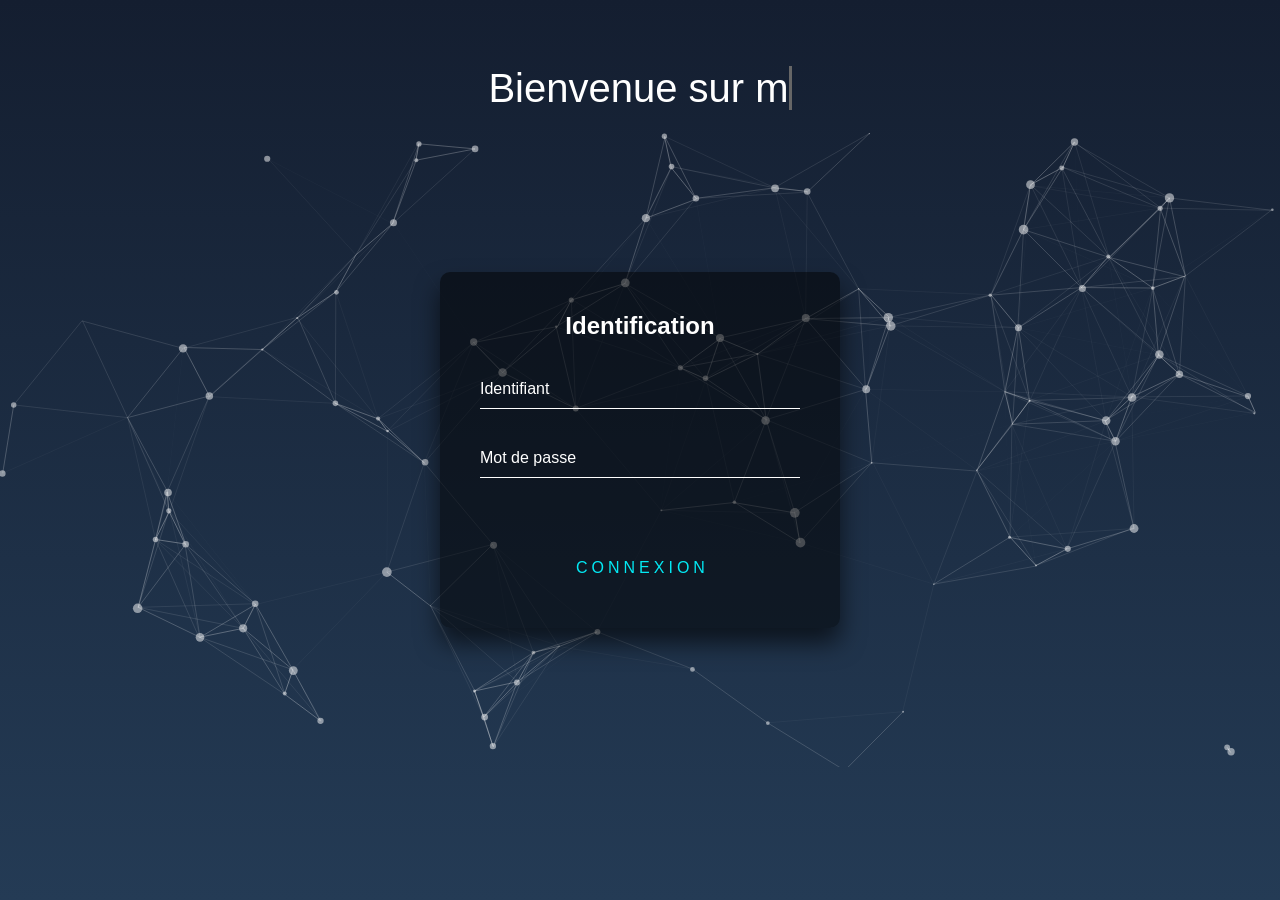
<file: index.html>
<!DOCTYPE html>
<html lang="en">
<head>
  <meta charset="UTF-8">
  <title>Identification</title>

  <link rel="stylesheet" type="text/css" href="portfolio/css/login.css">
  <script src="login.js"></script>
  <link rel="icon" href="portfolio/img/logo/person-fill-lock.svg" type="image/svg+xml">

  <script type="text/javascript">
    document.addEventListener('contextmenu', function(e) {
      e.preventDefault();
    });
  </script>

</head>

<body>

<header>
    <h1>Bienvenue
      <span
              class="txt-rotate"
              data-period="2000"
              data-rotate='[ "sur mon Portfolio." ]'></span>
    </h1>
</header>


  <div id="particles-js">
    <script src="particles.js-master/particles.js"></script>
    <script src="particles.js-master/app.js"></script>
  </div>


<div class="login-box">
  <h2>Identification</h2>
  <form onsubmit="return validateForm(event)">
    <div class="user-box">
      <input type="text" id="username" name="" required="">
      <label>Identifiant</label>
    </div>
    <div class="user-box">
      <input type="password" id="password" name="" required="">
      <label>Mot de passe</label>
    </div>
    <div style="display: flex; justify-content: center;">
      <a href="#">
        <button style=" background-color: transparent;  border: none;" type="submit" class="login-button">
          <span></span>
          <span></span>
          <span></span>
          <span></span>
          Connexion
        </button>
      </a>
    </div>
    <p class="error-message" id="error-msg"></p>
  </form>
</div>

</body>
</html>
</file>
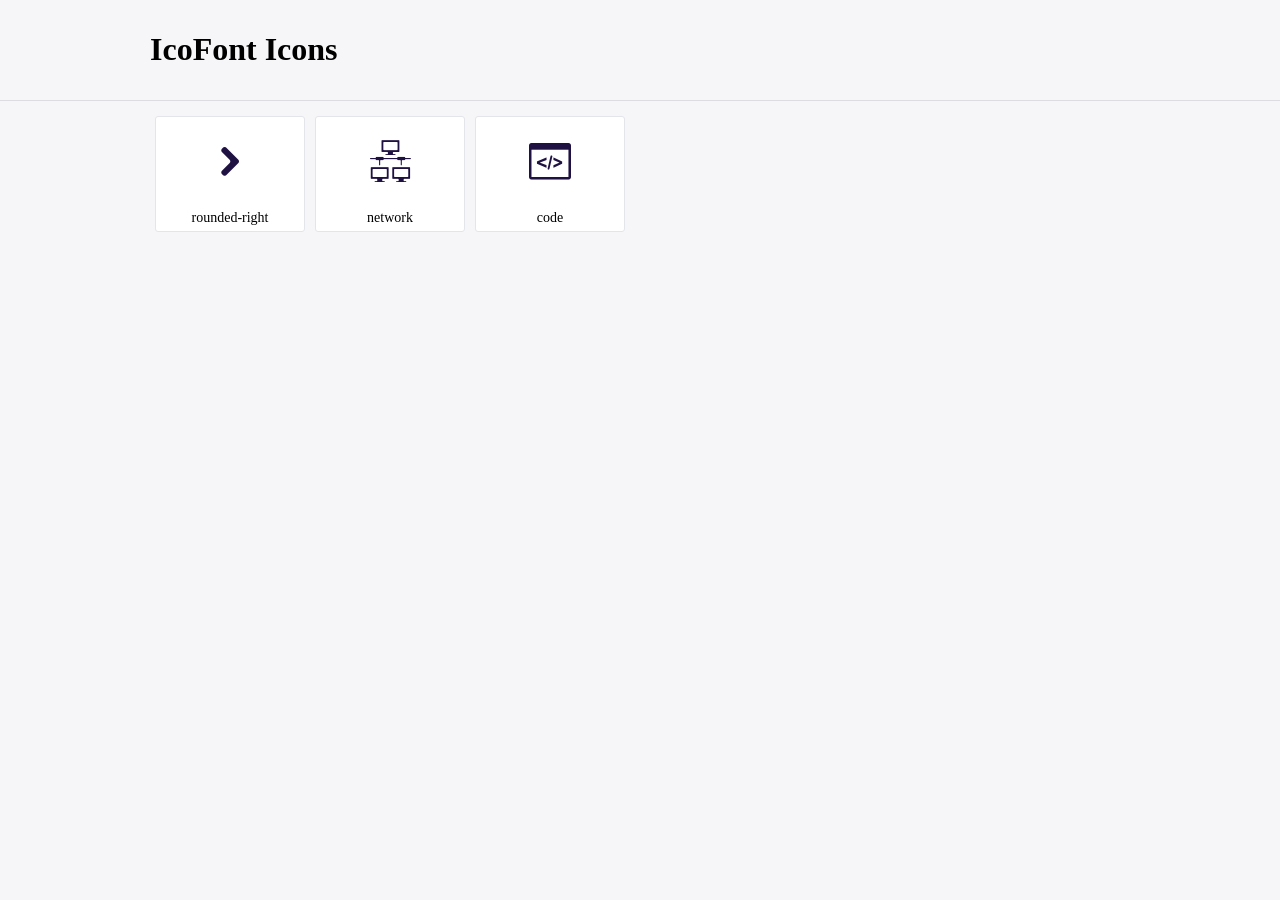
<file: icofont/demo.html>
<!DOCTYPE html>
	<html>
	<head>
		<meta charset="utf-8">
		<title>Examples | IcoFont</title>
		<link rel="stylesheet" type="text/css" href="./icofont.min.css">
		<style type="text/css">
			body {
				margin: 0;
				padding: 0;
				background: #F6F6F9;
			}
			.header {
				border-bottom: 1px solid #DCDCE1;
				padding: 10px 0;
				margin-bottom: 10px;
			}
			.container {
				width: 980px;
				margin: 0 auto;
			}
			.ico-title {
				font-size: 2em;
			}
			.iconlist {
				margin: 0;
				padding: 0;
				list-style: none;
				text-align: center;
				width: 100%;
				display: flex;
				flex-wrap: wrap;
				flex-direction: row;
			}
			.iconlist li {
				position: relative;
				margin: 5px;
				width: 150px;
				cursor: pointer;
			}
			.iconlist li .icon-holder {
				position: relative;
				text-align: center;
				border-radius: 3px;
				overflow: hidden;
				padding-bottom: 5px;
				background: #ffffff;
				border: 1px solid #E4E5EA;
				transition: all 0.2s linear 0s;
			}
			.iconlist li .icon-holder:hover {
				background: #00C3DA;
				color: #ffffff;
			}
			.iconlist li .icon-holder:hover .icon i {
				color: #ffffff;
			}
			.iconlist li .icon-holder .icon {
				padding: 20px;
				text-align: center;
			}
			.iconlist li .icon-holder .icon i {
				font-size: 3em;
				color: #1F1142;
			}
			.iconlist li .icon-holder span {
				font-size: 14px;
				display: block;
				margin-top: 5px;
				border-radius: 3px;
			}
		</style>
	</head>
	<body>
	<div class="header">
		<div class="container">
			<h1 class="ico-title"> IcoFont Icons </h1>
		</div>
	</div>
	<div class="container">
		<ul class="iconlist">
		
		<li>
			<div class="icon-holder">
				<div class="icon"> 
					<i class="icofont-rounded-right"></i>
				</div> 
				<span> rounded-right </span>
				
			</div>
		</li>
		
		<li>
			<div class="icon-holder">
				<div class="icon"> 
					<i class="icofont-network"></i>
				</div> 
				<span> network </span>
				
			</div>
		</li>
		
		<li>
			<div class="icon-holder">
				<div class="icon"> 
					<i class="icofont-code"></i>
				</div> 
				<span> code </span>
				
			</div>
		</li>
		
		</ul>
	</div>	
	</body>
	</html>
</file>
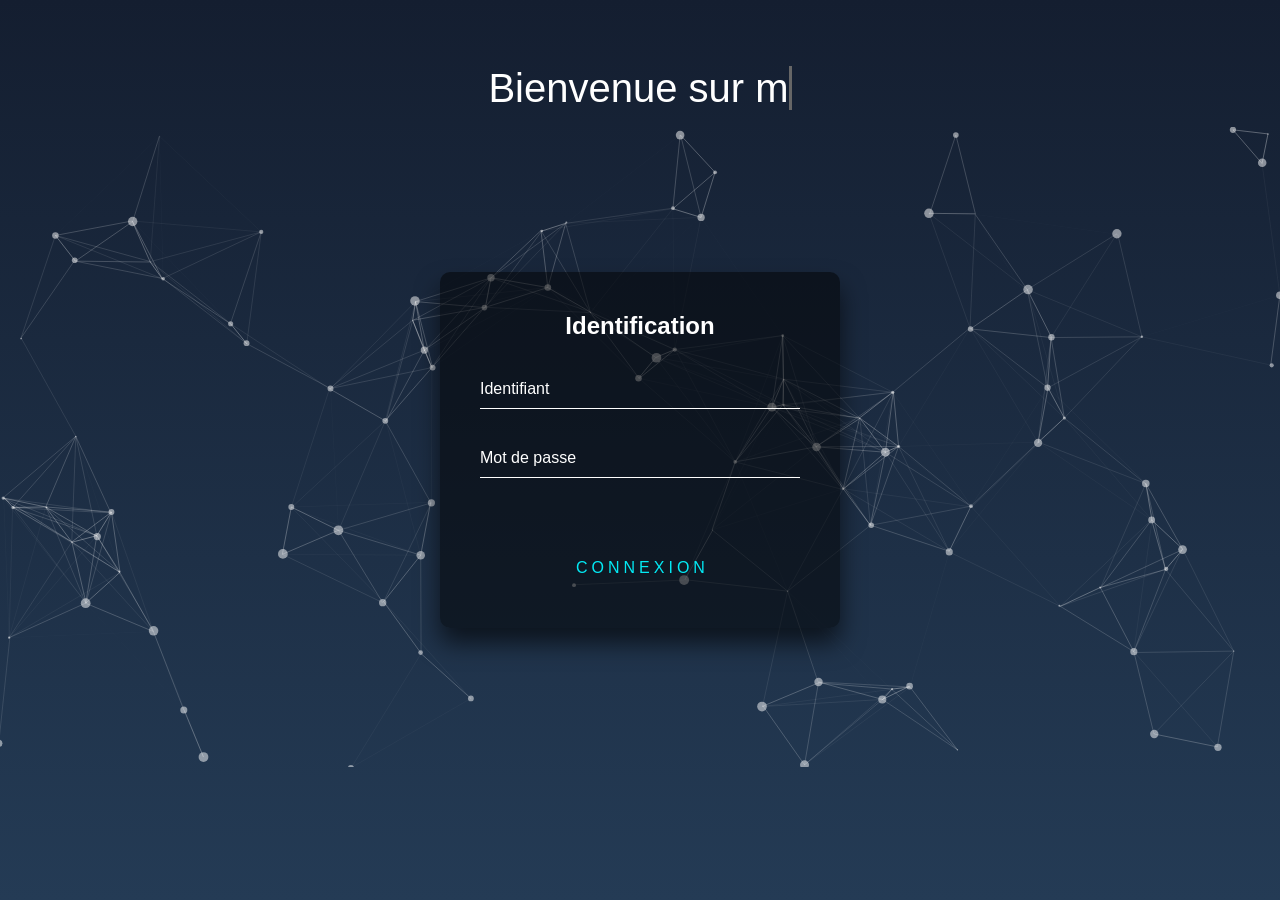
<file: portfolio/index-login.html>
<!DOCTYPE html>
<html lang="en">
<head>
  <meta charset="UTF-8">
  <title>Identification</title>

  <link rel="stylesheet" type="text/css" href="css/login.css">
  <script src="js/login.js"></script>
  <link rel="icon" href="img/logo/person-fill-lock.svg" type="image/svg+xml">

  <script type="text/javascript">
    document.addEventListener('contextmenu', function(e) {
      e.preventDefault();
    });
  </script>


</head>


<body>

<header>
    <h1>Bienvenue
      <span
              class="txt-rotate"
              data-period="2000"
              data-rotate='[ "sur mon Portfolio." ]'></span>
    </h1>
</header>


  <div id="particles-js">
    <script src="../particles.js-master/particles.js"></script>
    <script src="../particles.js-master/app.js"></script>
  </div>



<div class="login-box">
  <h2>Identification</h2>
  <form onsubmit="return validateForm(event)">
    <div class="user-box">
      <input type="text" id="username" name="" required="">
      <label>Identifiant</label>
    </div>
    <div class="user-box">
      <input type="password" id="password" name="" required="">
      <label>Mot de passe</label>
    </div>
    <div style="display: flex; justify-content: center;">
      <a href="#">
        <button style=" background-color: transparent;  border: none;" type="submit" class="login-button">
          <span></span>
          <span></span>
          <span></span>
          <span></span>
          Connexion
        </button>
      </a>
    </div>

    <p class="error-message" id="error-msg"></p>
  </form>
</div>

</body>
</html>
</file>
<file: portfolio/css/login.css>
html {
    height: 100%;
}
body {
    margin:0;
    padding:0;
    font-family: sans-serif;
    background: linear-gradient(#141e30, #243b55);
    overflow-y: hidden;
}

.login-box {
    position: absolute;
    top: 50%;
    left: 50%;
    width: 400px;
    padding: 40px;
    transform: translate(-50%, -50%);
    background: rgba(0,0,0,.5);
    box-sizing: border-box;
    box-shadow: 0 15px 25px rgba(0,0,0,.6);
    border-radius: 10px;
}

.login-box h2 {
    margin: 0 0 30px;
    padding: 0;
    color: #fff;
    text-align: center;
}

.login-box .user-box {
    position: relative;
}

.login-box .user-box input {
    width: 100%;
    padding: 10px 0;
    font-size: 16px;
    color: #fff;
    margin-bottom: 30px;
    border: none;
    border-bottom: 1px solid #fff;
    outline: none;
    background: transparent;
}
.login-box .user-box label {
    position: absolute;
    top:0;
    left: 0;
    padding: 10px 0;
    font-size: 16px;
    color: #fff;
    pointer-events: none;
    transition: .5s;
}

.login-box .user-box input:focus ~ label,
.login-box .user-box input:valid ~ label {
    top: -20px;
    left: 0;
    color: #03e9f4;
    font-size: 12px;
}

.login-box form a {
    position: relative;
    display: inline-block;

    color: #03e9f4;
    font-size: 16px;
    text-decoration: none;
    text-transform: uppercase;
    overflow: hidden;
    transition: .5s;
    margin-top: 40px;
    letter-spacing: 4px
}

.login-box a:hover {
    color: #fff;
    border-radius: 5px;
    box-shadow: 0 0 5px #03e9f4,
    0 0 25px #03e9f4,
    0 0 50px #03e9f4,
    0 0 100px #03e9f4;
}


.login-box a span {
    position: absolute;
    display: block;
}

.login-box a span:nth-child(1) {
    top: 0;
    left: -100%;
    width: 100%;
    height: 2px;
    background: linear-gradient(90deg, transparent, #03e9f4);
    animation: btn-anim1 1s linear infinite;
}

@keyframes btn-anim1 {
    0% {
        left: -100%;
    }
    50%,100% {
        left: 100%;
    }
}

.login-box a span:nth-child(2) {
    top: -100%;
    right: 0;
    width: 2px;
    height: 100%;
    background: linear-gradient(180deg, transparent, #03e9f4);
    animation: btn-anim2 1s linear infinite;
    animation-delay: .25s
}

@keyframes btn-anim2 {
    0% {
        top: -100%;
    }
    50%,100% {
        top: 100%;
    }
}

.login-box a span:nth-child(3) {
    bottom: 0;
    right: -100%;
    width: 100%;
    height: 2px;
    background: linear-gradient(270deg, transparent, #03e9f4);
    animation: btn-anim3 1s linear infinite;
    animation-delay: .5s
}

@keyframes btn-anim3 {
    0% {
        right: -100%;
    }
    50%,100% {
        right: 100%;
    }
}

.login-box a span:nth-child(4) {
    bottom: -100%;
    left: 0;
    width: 2px;
    height: 100%;
    background: linear-gradient(360deg, transparent, #03e9f4);
    animation: btn-anim4 1s linear infinite;
    animation-delay: .75s
}

@keyframes btn-anim4 {
    0% {
        bottom: -100%;
    }
    50%,100% {
        bottom: 100%;
    }
}

.login-button{
    color: #03e9f4;
    font-size: 16px;
    text-decoration: none;
    text-transform: uppercase;
    overflow: hidden;
    transition: .5s;
    letter-spacing: 4px;
    width: 140px;
    height: 40px;
   }

.error-message {
    display: none;
    color: red;
    margin-top: 10px;
}






h1 {
    font-weight: 200;
    margin: 0.4em 0;
    text-align: center;
    color: white;
    font-family: "aplle chancery", sans-serif;
    font-size: 2.5em;
    padding-top: 50px;
}
</file>
